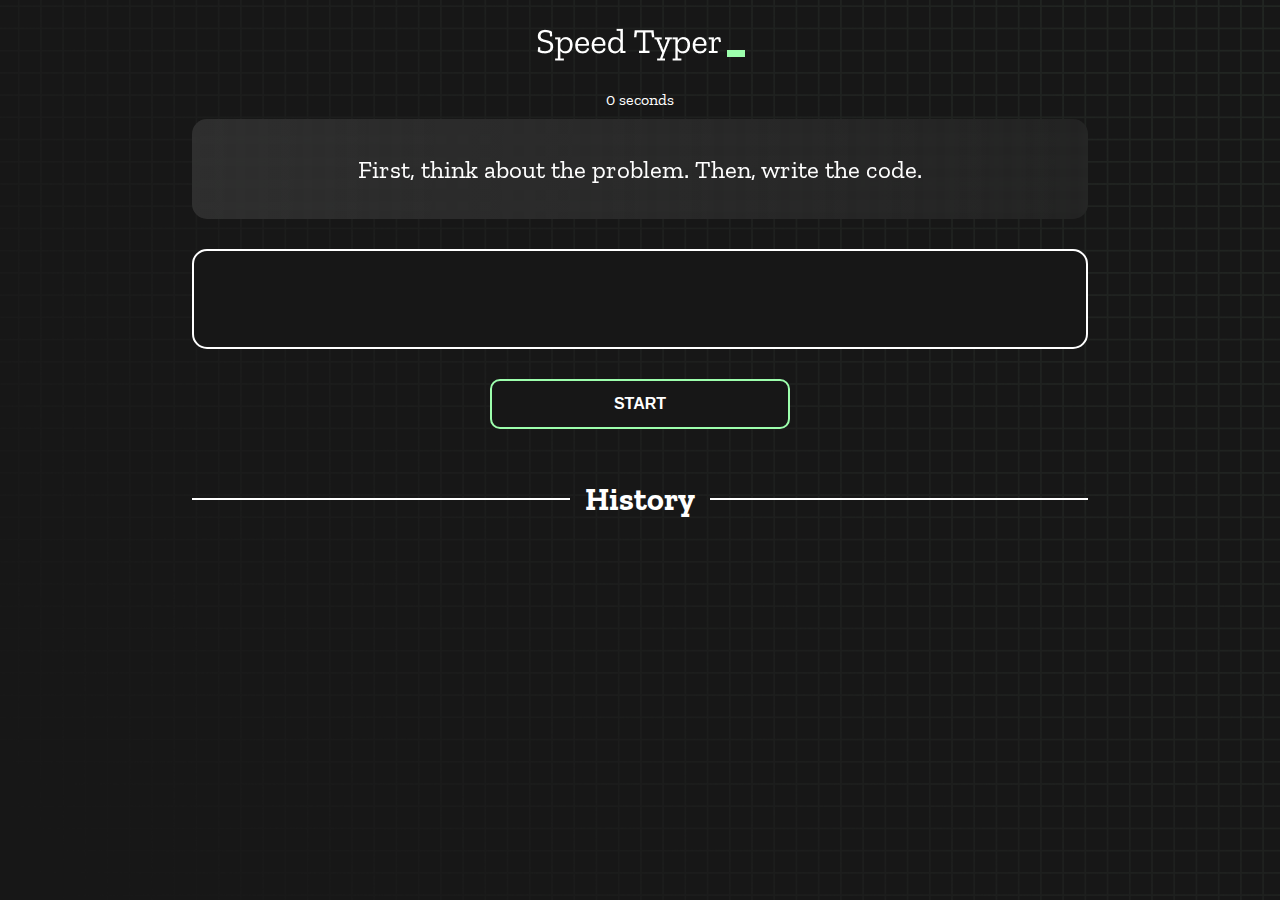
<file: index.html>
<!DOCTYPE html>
<html lang="en">
  <head>
    <meta charset="UTF-8" />
    <meta http-equiv="X-UA-Compatible" content="IE=edge" />
    <meta name="viewport" content="width=device-width, initial-scale=1.0" />
    <title>Speed Monster</title>
    <link rel="stylesheet" href="styles.css" />
    <link rel="preconnect" href="https://fonts.googleapis.com" />
    <link rel="preconnect" href="https://fonts.gstatic.com" crossorigin />
    <link
      href="https://fonts.googleapis.com/css2?family=Zilla+Slab:wght@300;400;500&display=swap"
      rel="stylesheet"
    />
  </head>
  <body>
    <h1 class="title"><img src="./logo.png" /></h1>
    <div id="show-time">0 seconds</div>

    <div class="box-container">
      <div id="question"></div>

      <div id="display" class="inactive over-flow"></div>

      <div class="buttons">
        <button id="starts">START</button>
      </div>

      <div class="divider-container">
        <div class="line"></div>
        <h1 class="title2">History</h1>
        <div class="line"></div>
      </div>
      <div id="histories"></div>
    </div>

    <div id="countdown"></div>
    <div id="modal-background" class="hidden"></div>
    <div id="result" class="hidden"></div>

    <script src="./history.js"></script>
    <script src="./script.js"></script>
  </body>
</html>
</file>
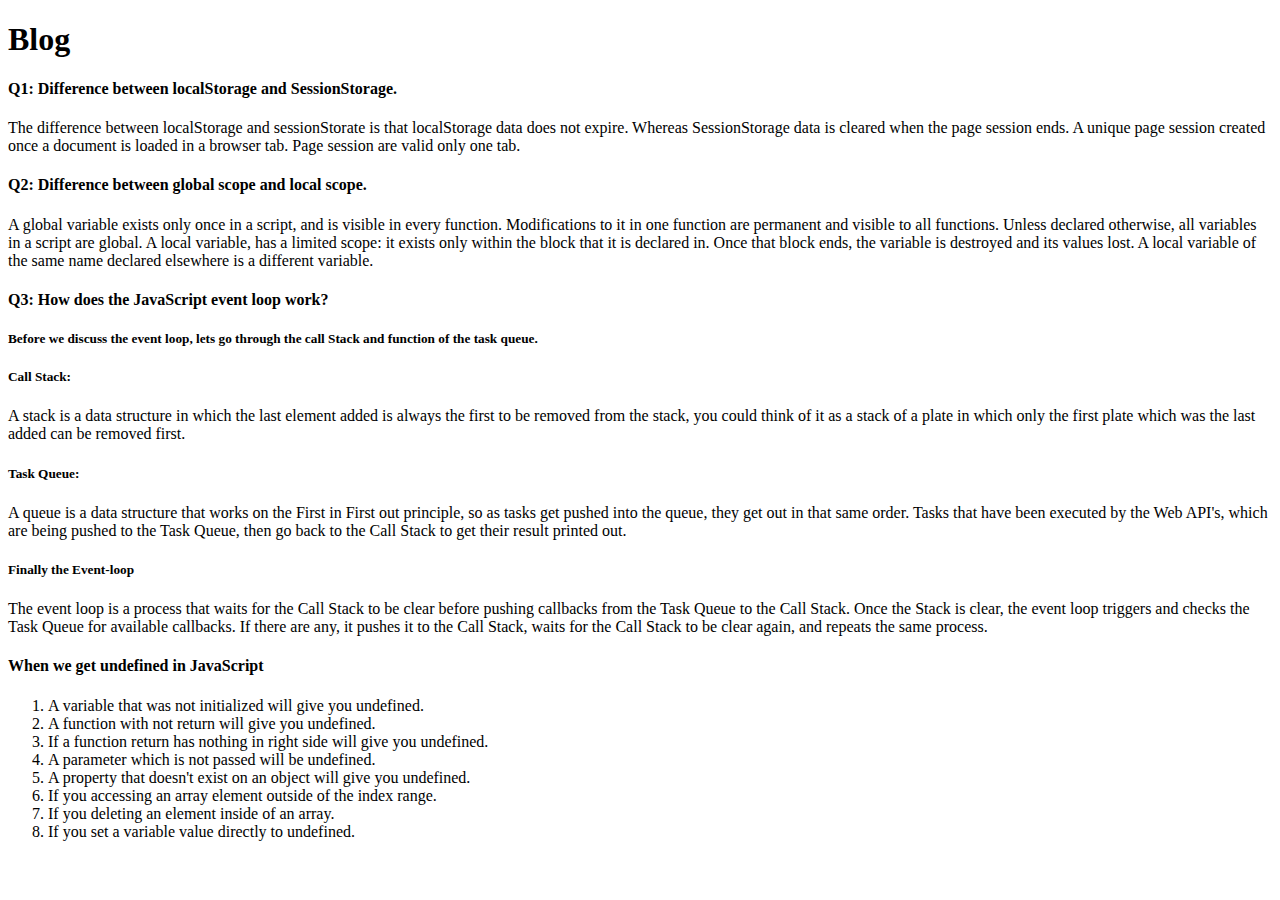
<file: blog.html>
<!DOCTYPE html>
<html lang="en">
  <head>
    <meta charset="utf-8" />
    <meta name="viewport" content="width=device-width, initial-scale=1" />
    <title>Bootstrap demo</title>
    <link
      href="https://cdn.jsdelivr.net/npm/bootstrap@5.2.1/dist/css/bootstrap.min.css"
      rel="stylesheet"
      integrity="sha384-iYQeCzEYFbKjA/T2uDLTpkwGzCiq6soy8tYaI1GyVh/UjpbCx/TYkiZhlZB6+fzT"
      crossorigin="anonymous"
    />
  </head>
  <body class="container">
    <header class="my-4">
      <h1 class="text-center text-success">Blog</h1>
    </header>
    <main>
      <section>
        <div class="row row-cols-1 row-cols-md-2 g-4">
          <div class="col">
            <div class="card h-100">
              <!-- <img src="..." class="card-img-top" alt="..." /> -->
              <div class="card-body">
                <h4 class="card-title text-primary">Q1: Difference between localStorage and SessionStorage.</h4>
                <p class="card-text">
                  The difference between localStorage and sessionStorate is that localStorage data does not expire. Whereas SessionStorage data is cleared when the page session ends. A unique page session created once a document is loaded in a browser tab. Page session are valid only one tab.
                </p>
              </div>
            </div>
          </div>
          <div class="col">
            <div class="card h-100">
              <!-- <img src="..." class="card-img-top" alt="..." /> -->
              <div class="card-body">
                <h4 class="card-title text-primary">Q2: Difference between global scope and local scope.</h4>
                <p class="card-text"> A global variable exists only once in a script, and is visible in every function. Modifications to it in one function are permanent and visible to all functions. Unless declared otherwise, all variables in a script are global. A local variable, has a limited scope: it exists only within the block that it is declared in. Once that block ends, the variable is destroyed and its values lost. A local variable of the same name declared elsewhere is a different variable.</p>
              </div>
            </div>
          </div>
          <div class="col">
            <div class="card h-100">
              <!-- <img src="..." class="card-img-top" alt="..." /> -->
              <div class="card-body">
                <h4 class="card-title text-primary">Q3: How does the JavaScript event loop work?</h4>
                <p class="card-text">
                    <h5>
                      Before we discuss the event loop, lets go through the call Stack and function of the task queue.
                  </h5>
                  <h5>Call Stack:</h5>
                  A stack is a data structure in which the last element added is always the first to be removed from the stack, you could think of it as a stack of a plate in which only the first plate which was the last added can be removed first.
                  <h5>Task Queue:</h5>
                  A queue is a data structure that works on the First in First out principle, so as tasks get pushed into the queue, they get out in that same order. Tasks that have been executed by the Web API's, which are being pushed to the Task Queue, then go back to the Call Stack to get their result printed out.
                  <h5>Finally the Event-loop</h5>
                  The event loop is a process that waits for the Call Stack to be clear before pushing callbacks from the Task Queue to the Call Stack. Once the Stack is clear, the event loop triggers and checks the Task Queue for available callbacks. If there are any, it pushes it to the Call Stack, waits for the Call Stack to be clear again, and repeats the same process.
                </p>
              </div>
            </div>
          </div>
          <div class="col">
            <div class="card h-100">
              <!-- <img src="..." class="card-img-top" alt="..." /> -->
              <div class="card-body">
                <h4 class="card-title text-primary">When we get undefined in JavaScript</h4>
                <p class="card-text">
                  <ol>
                    <li>A variable that was not initialized will give you undefined.</li>
                    <li>A function with not return will give you undefined.</li>
                    <li>If a function return has nothing in right side will give you undefined.</li>
                    <li>
                        A parameter which is not passed will be undefined.
                    </li>
                    <li>A property that doesn't exist on an object will give you undefined.</li>
                    <li>If you accessing an array element outside of the index range.</li>
                    <li>
                        If you deleting an element inside of an array.
                    </li>
                    <li>
                        If you set a variable value directly to undefined.
                    </li>
                  </ol>
                </p>
              </div>
            </div>
          </div>
        </div>
      </section>
    </main>
    <script
      src="https://cdn.jsdelivr.net/npm/bootstrap@5.2.1/dist/js/bootstrap.bundle.min.js"
      integrity="sha384-u1OknCvxWvY5kfmNBILK2hRnQC3Pr17a+RTT6rIHI7NnikvbZlHgTPOOmMi466C8"
      crossorigin="anonymous"
    ></script>
  </body>
</html>
</file>
<file: styles.css>
* {
  padding: 0;
  margin: 0;
  box-sizing: border-box;
}

body {
  background-image: url("./bg.png");
  background-size: cover;
  background-position: left top;
  font-family: "Zilla Slab", serif;
}

.box-container {
  width: 70%;
  margin: 0 auto;
}

#question {
  height: 100px;
  display: flex;
  align-items: center;
  justify-content: center;
  color: white;
  font-size: 25px;
  border-radius: 15px;
  background: rgb(255, 255, 255);
  background: linear-gradient(
    92.49deg,
    rgba(255, 255, 255, 0.1) 0.18%,
    rgba(255, 255, 255, 0.05) 99.85%
  );
  backdrop-filter: blur(5px);
  margin-bottom: 30px;
}

#display {
  height: 100px;
  display: flex;
  flex-wrap: wrap;
  align-items: center;
  padding-left: 5rem;
  color: white;
  font-size: 32px;
  background-color: #171717;
  border: 2px solid #9dffad;
  border-radius: 15px;
}

#countdown {
  position: fixed;
  height: 100vh;
  width: 100vw;
  background-color: rgba(0, 0, 0, 0.8);
  top: 0;
  left: 0;
  display: flex;
  align-items: center;
  justify-content: center;
  font-size: 3rem;
  color: white;
  display: none;
}
#result {
  position: fixed;
  top: 10%; 
  left: 10%;
  transform: translate(-50%, -50%);
  height: 250px;
  width: 400px;
  background-color: #171717;
  border-radius: 15px;
  border: 2px solid #9dffad;
  color: white;
  text-align: center;
  padding: 2rem;
  margin: 260px 520px;
}
#show-time{
  text-align: center;
  color: white;
  margin: 10px 0;
}

.green {
  color: #9dffad;
}
.red {
  color: #eb6565;
}
.bold {
  font-weight: 700;
}
.inactive {
  border: 2px solid white !important;
}

.over-flow{
  overflow-y: auto;
}

.hidden {
  display: none;
}
.title {
  text-align: center;
  color: white;
  margin: 20px 0;
}

.divider-container {
  height: 80px;
  display: flex;
  justify-content: center;
  align-items: center;
  gap: 15px;
  margin: 0 auto;
}

.line {
  height: 2px;
  background: white;
  width: 100%;
}

.title2 {
  color: white;
  display: block;
}

.buttons {
  display: flex;
  justify-content: center;
  margin: 30px 0;
}
button {
  padding: 10px 20px;
  border: none;
  font-size: 16px;
  font-weight: bold;
  width: 300px;
  height: 50px;
  color: white;
  background-color: #171717;
  border-radius: 10px;
  border: 2px solid #9dffad;
  cursor: pointer;
}

#histories {
  display: grid;
  grid-template-columns: 1fr 1fr 1fr;
  gap: 1rem;
}

.card {
  width: 100%;
  height: 100%;
  padding: 50px;
  display: flex;
  flex-direction: column;
  justify-content: space-between;
  align-items: center;
  padding: 20px 30px;
  color: white;
  border-radius: 15px;
  background: rgb(255, 255, 255);
  background: linear-gradient(
    92.49deg,
    rgba(255, 255, 255, 0.1) 0.18%,
    rgba(255, 255, 255, 0.05) 99.85%
  );
  backdrop-filter: blur(5px);
  margin-bottom: 30px;
}

#modal-background {
  background: rgb(255, 255, 255);
  background: linear-gradient(
    92.49deg,
    rgba(255, 255, 255, 0.1) 0.18%,
    rgba(255, 255, 255, 0.05) 99.85%
  );
  backdrop-filter: blur(5px);
  height: 100vh;
  width: 100%;
  position: fixed;
  top: 0;
}

@media only screen and (max-width: 700px) {
  .box-container {
    padding: 0 20px;
    width: 100%;
  }
  #histories{
    grid-template-columns: 1fr;
  }
  #result{
    margin: 220px 157px;
  }
}
</file>
